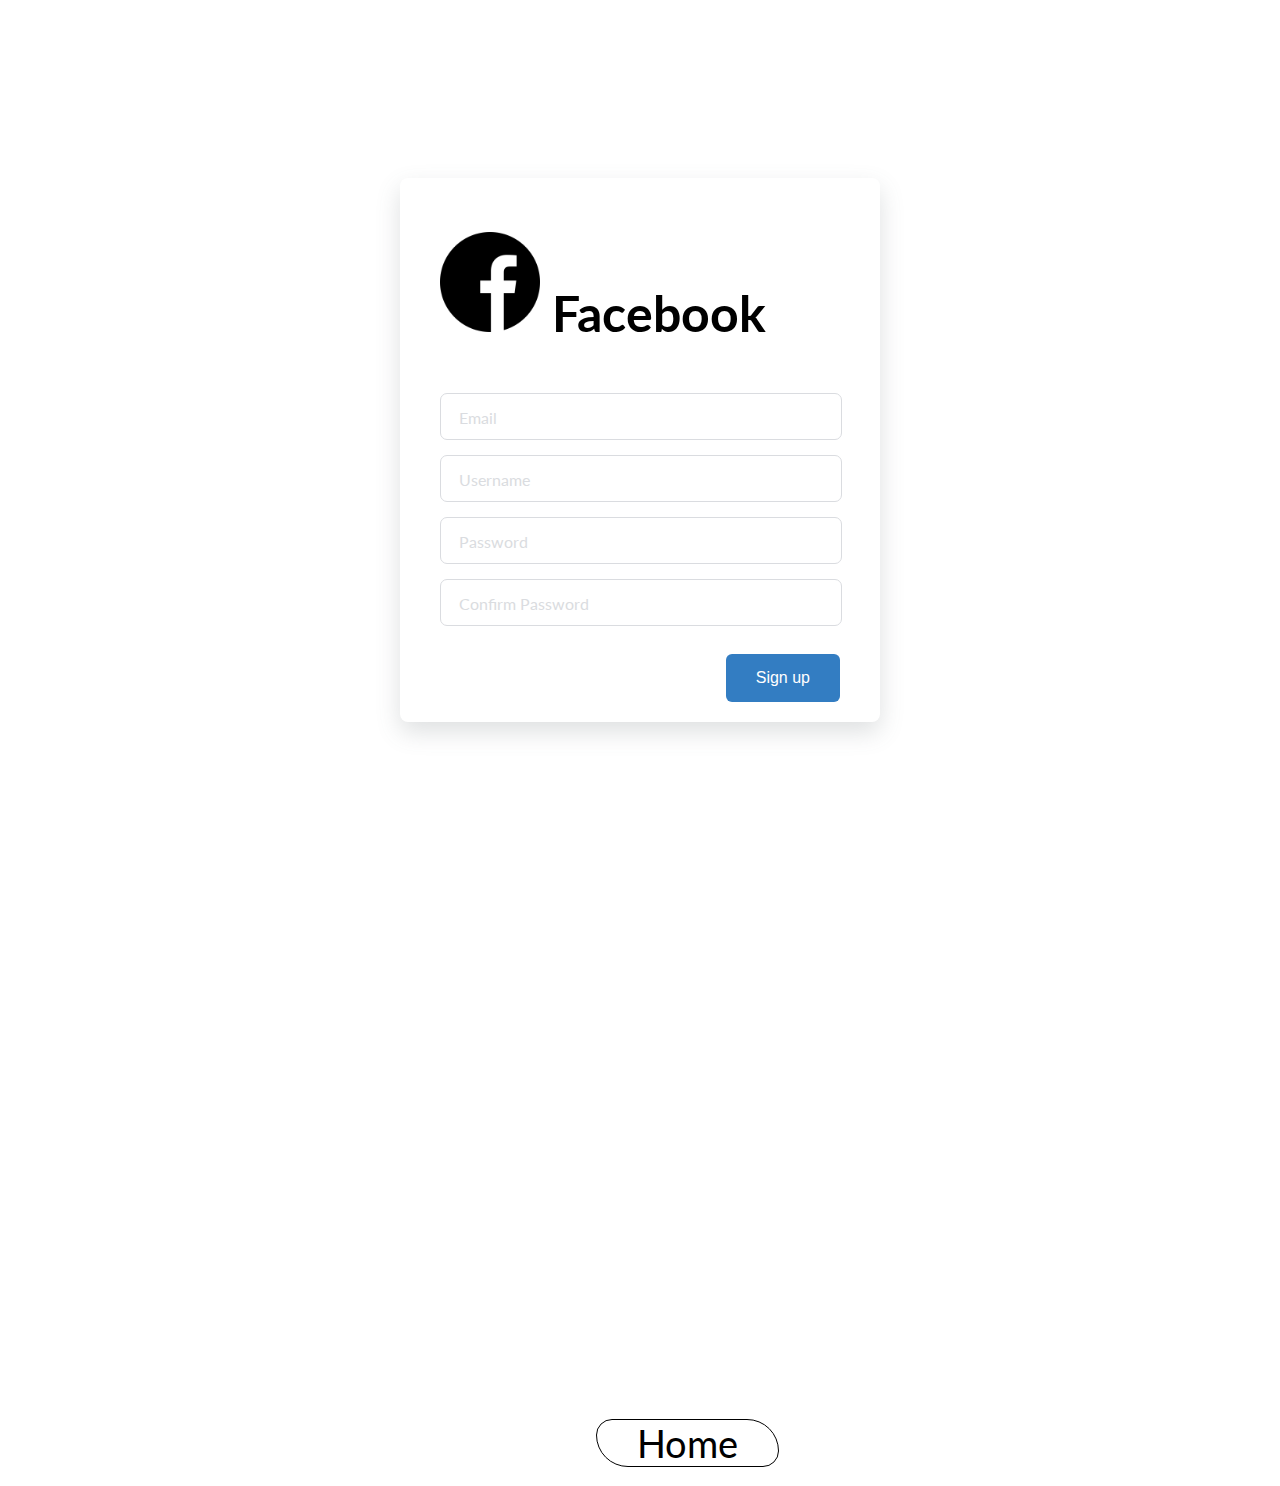
<file: facebook.html>
<!DOCTYPE html>
<html lang="en">

<head>
  <meta charset="UTF-8">
  <meta http-equiv="X-UA-Compatible" content="IE=edge">
  <meta name="viewport" content="width=device-width, initial-scale=1.0">
  <style>
    @import url('https://fonts.googleapis.com/css2?family=Lato&display=swap');

    /* Get rid of all default margins/paddings. Set typeface */
    body {
      box-sizing: border-box;
      margin: 0;
      padding: 0;
      background-color: white;
      font-family: "lato", sans-serif;
    }

    /* Puts the form in the center both horizontally and vertically. Sets its height to 100% of the viewport's height */

    .signupFrm {
      display: flex;
      justify-content: center;
      align-items: center;
      height: 100vh;
    }

    .form {
      background-color: white;
      width: 400px;
      border-radius: 8px;
      padding: 20px 40px;
      box-shadow: 0 10px 25px rgba(92, 99, 105, .2);
    }

    .title {
      font-size: 50px;
      margin-bottom: 50px;
    }

    .inputContainer {
      position: relative;
      height: 45px;
      width: 90%;
      margin-bottom: 17px;
    }

    /* Style the inputs */

    .input {
      position: absolute;
      top: 0px;
      left: 0px;
      height: 100%;
      width: 100%;
      border: 1px solid #DADCE0;
      border-radius: 7px;
      font-size: 16px;
      padding: 0 20px;
      outline: none;
      background: none;
      z-index: 1;
    }

    /* Hide the placeholder texts (a) */

    ::placeholder {
      color: transparent;
    }

    /* Styling text labels */

    .label {
      position: absolute;
      top: 15px;
      left: 15px;
      padding: 0 4px;
      background-color: white;
      color: #DADCE0;
      font-size: 16px;
      transition: 0.5s;
      z-index: 0;
    }

    .submitBtn {
      display: block;
      margin-left: auto;
      padding: 15px 30px;
      border: none;
      background-color: rgb(51, 125, 194);
      color: white;
      border-radius: 6px;
      cursor: pointer;
      font-size: 16px;
      margin-top: 30px;
    }

    .submitBtn:hover {
      background-color: #376fc2;
      transform: translateY(-2px);
    }

    .input:focus+.label {
      top: -7px;
      left: 3px;
      z-index: 10;
      font-size: 14px;
      font-weight: 600;
      color: rgb(51, 125, 194);
    }

    .input:focus {
      border: 2px solid rgb(51, 125, 194);
    }

    .input:not(:placeholder-shown)+.label {
      top: -7px;
      left: 3px;
      z-index: 10;
      font-size: 14px;
      font-weight: 600;
    }

    footer {
      margin-left: 45%;
      margin-bottom: 20px;
      padding-top: 10px;
      align-items: center;
      padding: 20px;
    }

    footer a {
      background-color: transparent;
      border: 1px solid black;
      font-size: 2.4rem;
      text-decoration: none;
      padding: 0 40px;
      border-radius: 20px 40px;
      color: black;
    }
  </style>
  <script src="js/facebook.js"></script>
  <title>Facebook</title>
</head>

<body>
  <div class="signupFrm" id="home">
    <form action="" class="form">
      <h1 class="title"><img src="Images/facebook.png" style="width: 100px;"> Facebook</h1>

      <div class="inputContainer">
        <input type="text" class="input" placeholder="a">
        <label for="" class="label">Email</label>
      </div>

      <div class="inputContainer">
        <input type="text" class="input" placeholder="a">
        <label for="" class="label">Username</label>
      </div>

      <div class="inputContainer">
        <input type="text" class="input" placeholder="a">
        <label for="" class="label">Password</label>
      </div>

      <div class="inputContainer">
        <input type="text" class="input" placeholder="a">
        <label for="" class="label">Confirm Password</label>
      </div>

      <input type="submit" class="submitBtn" value="Sign up">
    </form>
  </div>
  <footer style="position: absolute; margin-top: 500px;">
    <div></div>
    <div></div>
    <div></div>
    <div></div>
    <div></div>
    <a href="#home">Home</a>
  </footer>
</body>

</html>
</file>
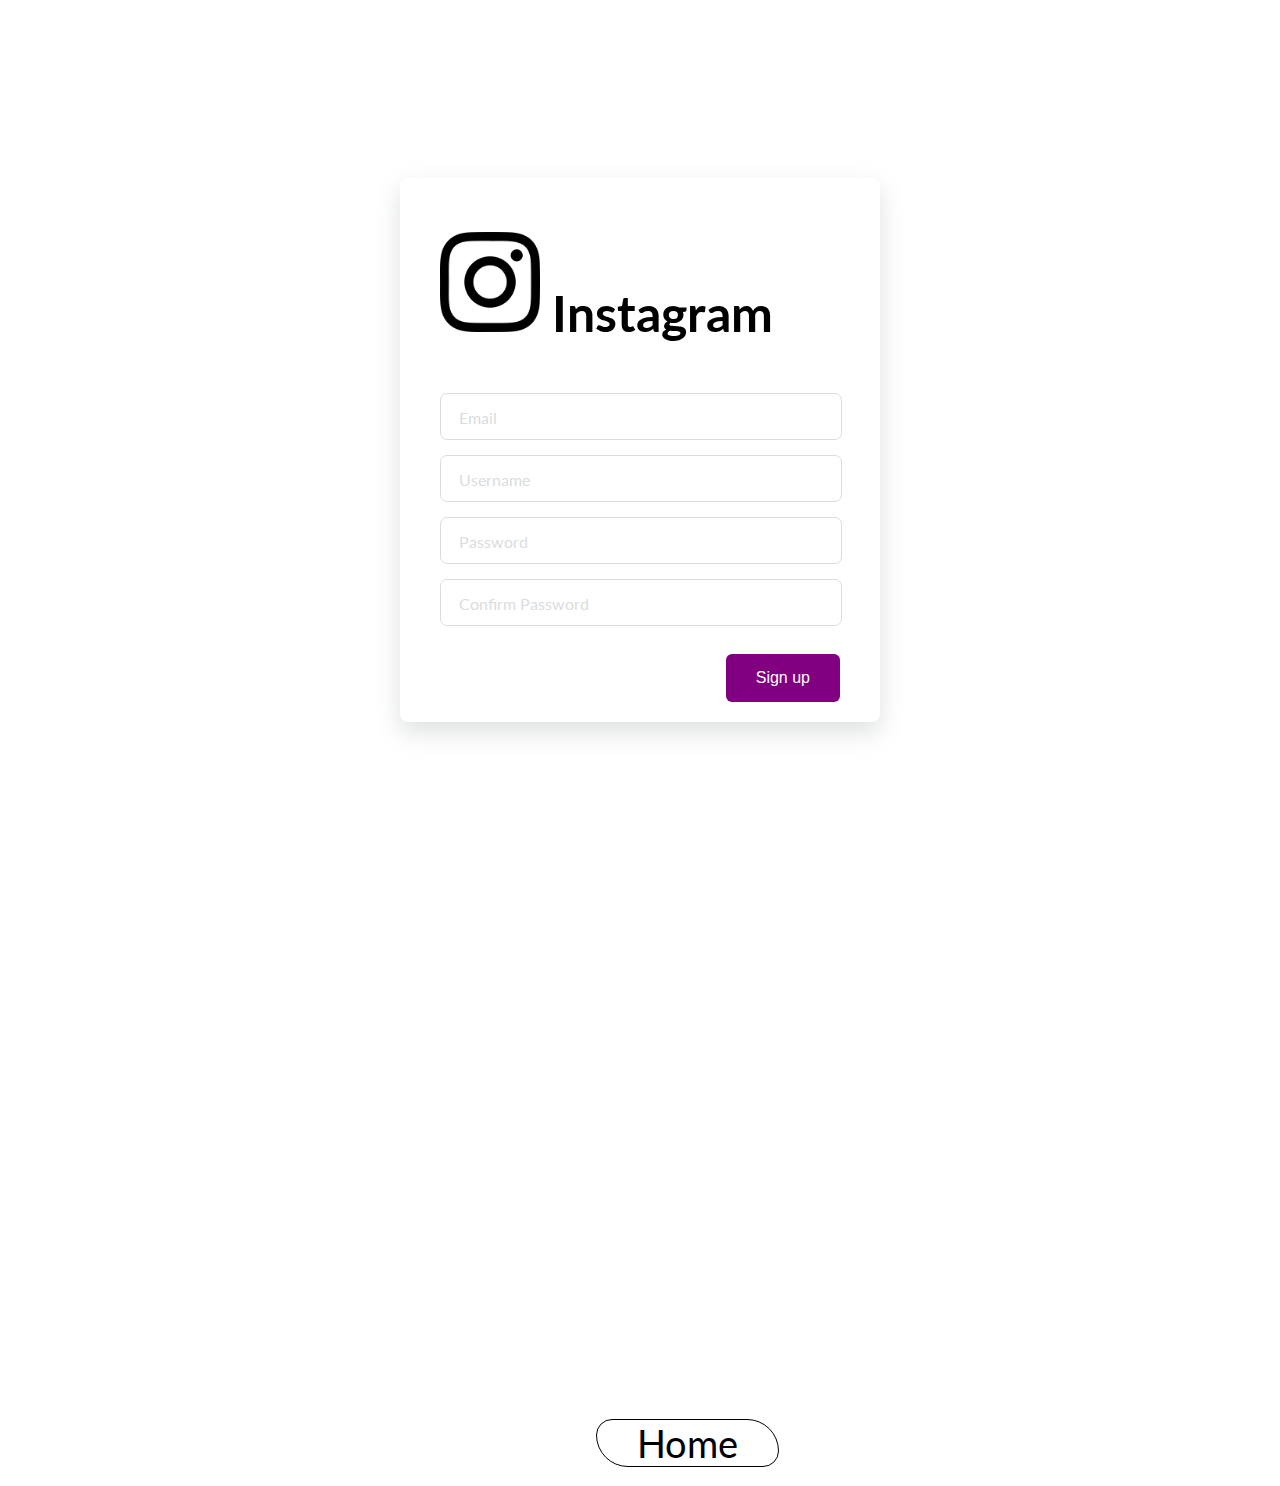
<file: instagram.html>
<!DOCTYPE html>
<html lang="en">

<head>
  <meta charset="UTF-8">
  <meta http-equiv="X-UA-Compatible" content="IE=edge">
  <meta name="viewport" content="width=device-width, initial-scale=1.0">
  <style>
    @import url('https://fonts.googleapis.com/css2?family=Lato&display=swap');

    /* Get rid of all default margins/paddings. Set typeface */
    body {
      box-sizing: border-box;
      margin: 0;
      padding: 0;
      background-color: white;
      font-family: "lato", sans-serif;
    }

    /* Puts the form in the center both horizontally and vertically. Sets its height to 100% of the viewport's height */

    .signupFrm {
      display: flex;
      justify-content: center;
      align-items: center;
      height: 100vh;
    }

    .form {
      background-color: white;
      width: 400px;
      border-radius: 8px;
      padding: 20px 40px;
      box-shadow: 0 10px 25px rgba(92, 99, 105, .2);
    }

    .title {
      font-size: 50px;
      margin-bottom: 50px;
    }

    .inputContainer {
      position: relative;
      height: 45px;
      width: 90%;
      margin-bottom: 17px;
    }

    /* Style the inputs */

    .input {
      position: absolute;
      top: 0px;
      left: 0px;
      height: 100%;
      width: 100%;
      border: 1px solid #DADCE0;
      border-radius: 7px;
      font-size: 16px;
      padding: 0 20px;
      outline: none;
      background: none;
      z-index: 1;
    }

    /* Hide the placeholder texts (a) */

    ::placeholder {
      color: transparent;
    }

    /* Styling text labels */

    .label {
      position: absolute;
      top: 15px;
      left: 15px;
      padding: 0 4px;
      background-color: white;
      color: #DADCE0;
      font-size: 16px;
      transition: 0.5s;
      z-index: 0;
    }

    .submitBtn {
      display: block;
      margin-left: auto;
      padding: 15px 30px;
      border: none;
      background-color: purple;
      color: white;
      border-radius: 6px;
      cursor: pointer;
      font-size: 16px;
      margin-top: 30px;
    }

    .submitBtn:hover {
      background-color: #9867C5;
      transform: translateY(-2px);
    }

    .input:focus+.label {
      top: -7px;
      left: 3px;
      z-index: 10;
      font-size: 14px;
      font-weight: 600;
      color: purple;
    }

    .input:focus {
      border: 2px solid purple;
    }

    .input:not(:placeholder-shown)+.label {
      top: -7px;
      left: 3px;
      z-index: 10;
      font-size: 14px;
      font-weight: 600;
    }

    footer {
      margin-left: 45%;
      margin-bottom: 20px;
      padding-top: 10px;
      align-items: center;
      padding: 20px;
    }

    footer a {
      background-color: transparent;
      border: 1px solid black;
      font-size: 2.4rem;
      text-decoration: none;
      padding: 0 40px;
      border-radius: 20px 40px;
      color: black;
    }
  </style>
  <script src="js/instagram.js"></script>
  <title>Instagram</title>
</head>

<body>
  <div class="signupFrm" id="home">
    <form action="" class="form">
      <h1 class="title"><img src="Images/instagram.png" style="width: 100px;"> Instagram</h1>

      <div class="inputContainer">
        <input type="text" class="input" placeholder="a" id="email">
        <label for="" class="label">Email</label>
      </div>

      <div class="inputContainer">
        <input type="text" class="input" placeholder="a" id="Username">
        <label for="" class="label">Username</label>
      </div>

      <div class="inputContainer">
        <input type="text" class="input" placeholder="a" id="Password1">
        <label for="" class="label">Password</label>
      </div>

      <div class="inputContainer">
        <input type="text" class="input" placeholder="a" id="Password2">
        <label for="" class="label">Confirm Password</label>
      </div>

      <input type="submit" class="submitBtn" value="Sign up">
    </form>
  </div>
  <footer style="position: absolute; margin-top: 500px;">
    <div></div>
    <div></div>
    <div></div>
    <div></div>
    <div></div>
    <a href="#home">Home</a>
  </footer>
</body>

</html>
</file>
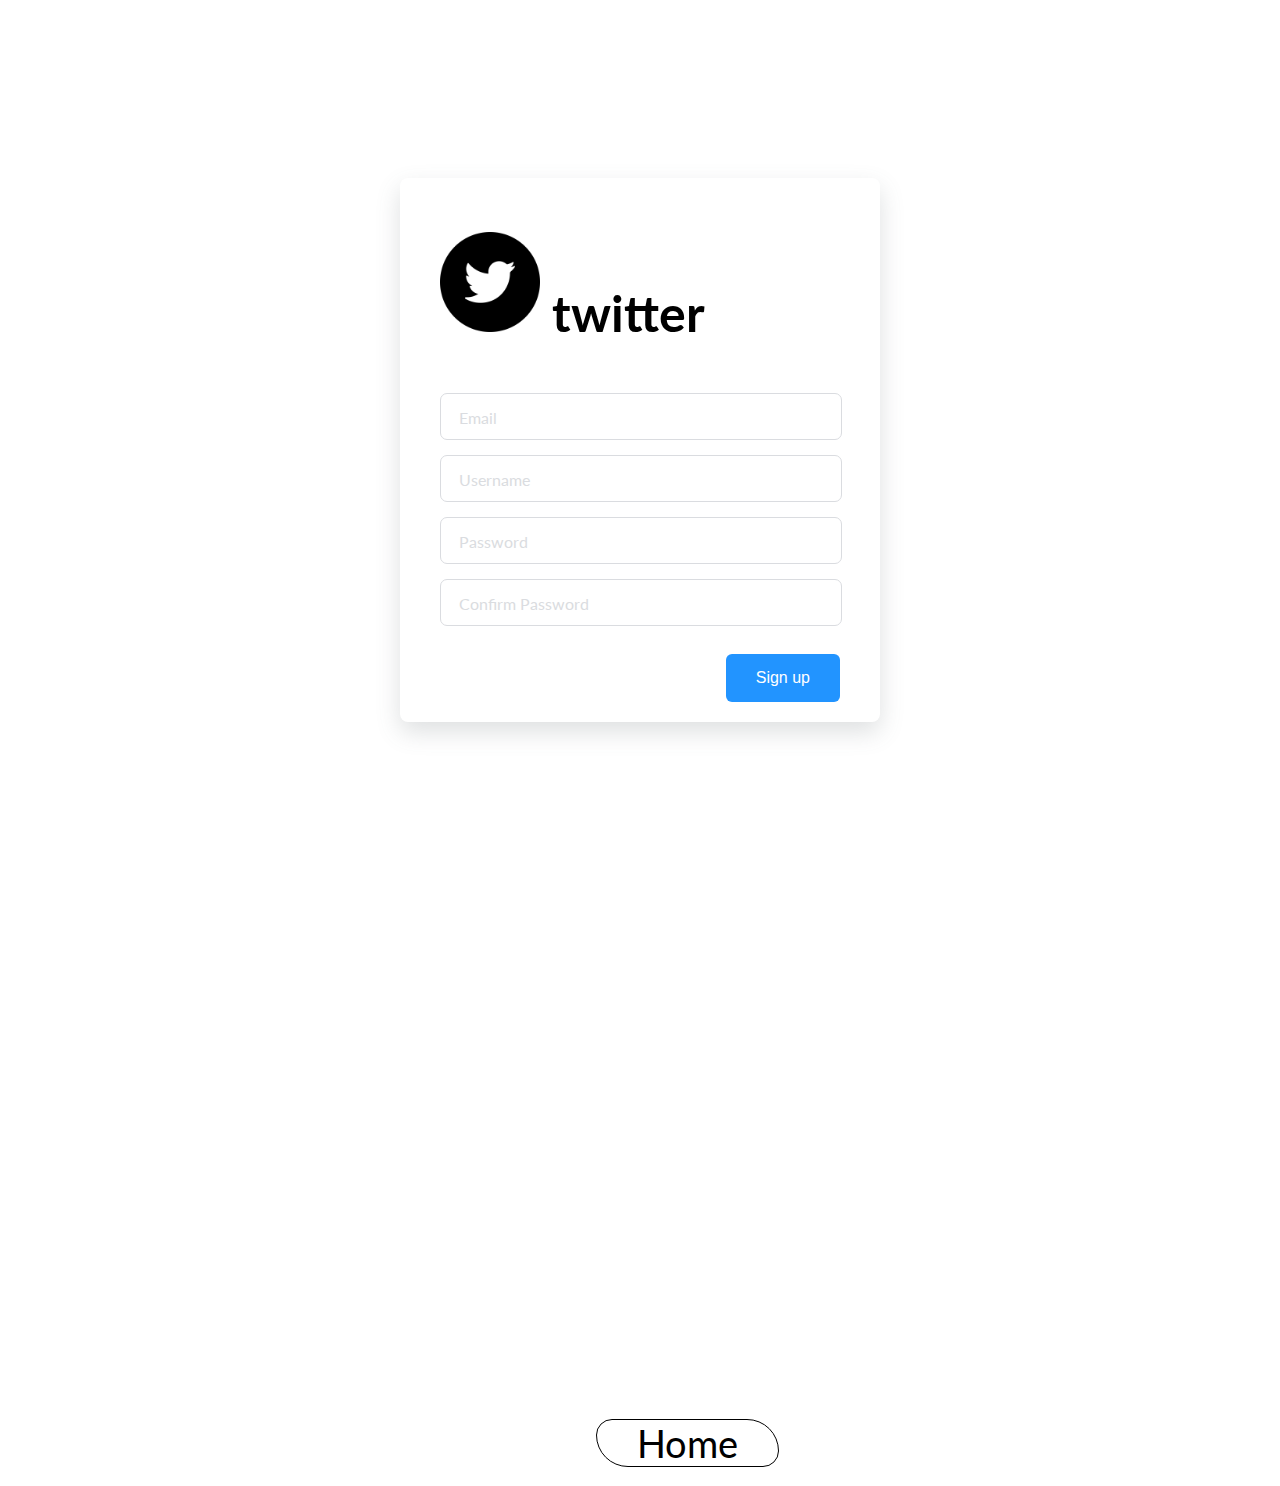
<file: twitter.html>
<!DOCTYPE html>
<html lang="en">

<head>
  <meta charset="UTF-8">
  <meta http-equiv="X-UA-Compatible" content="IE=edge">
  <meta name="viewport" content="width=device-width, initial-scale=1.0">
  <style>
    @import url('https://fonts.googleapis.com/css2?family=Lato&display=swap');


    /* Get rid of all default margins/paddings. Set typeface */
    body {
      box-sizing: border-box;
      margin: 0;
      padding: 0;
      background-color: white;
      font-family: "lato", sans-serif;
    }

    /* Puts the form in the center both horizontally and vertically. Sets its height to 100% of the viewport's height */

    .signupFrm {
      display: flex;
      justify-content: center;
      align-items: center;
      height: 100vh;
    }

    .form {
      background-color: white;
      width: 400px;
      border-radius: 8px;
      padding: 20px 40px;
      box-shadow: 0 10px 25px rgba(92, 99, 105, .2);
    }

    .title {
      font-size: 50px;
      margin-bottom: 50px;
    }

    .inputContainer {
      position: relative;
      height: 45px;
      width: 90%;
      margin-bottom: 17px;
    }

    /* Style the inputs */

    .input {
      position: absolute;
      top: 0px;
      left: 0px;
      height: 100%;
      width: 100%;
      border: 1px solid #DADCE0;
      border-radius: 7px;
      font-size: 16px;
      padding: 0 20px;
      outline: none;
      background: none;
      z-index: 1;
    }

    /* Hide the placeholder texts (a) */

    ::placeholder {
      color: transparent;
    }

    /* Styling text labels */

    .label {
      position: absolute;
      top: 15px;
      left: 15px;
      padding: 0 4px;
      background-color: white;
      color: #DADCE0;
      font-size: 16px;
      transition: 0.5s;
      z-index: 0;
    }

    .submitBtn {
      display: block;
      margin-left: auto;
      padding: 15px 30px;
      border: none;
      background-color: rgb(34, 148, 255);
      color: white;
      border-radius: 6px;
      cursor: pointer;
      font-size: 16px;
      margin-top: 30px;
    }

    .submitBtn:hover {
      background-color: #788eaf;
      transform: translateY(-2px);
    }

    .input:focus+.label {
      top: -7px;
      left: 3px;
      z-index: 10;
      font-size: 14px;
      font-weight: 600;
      color: rgb(34, 148, 255);
    }

    .input:focus {
      border: 2px solid rgb(34, 148, 255);
    }

    .input:not(:placeholder-shown)+.label {
      top: -7px;
      left: 3px;
      z-index: 10;
      font-size: 14px;
      font-weight: 600;
    }

    footer {
      margin-left: 45%;
      margin-bottom: 20px;
      padding-top: 10px;
      align-items: center;
      padding: 20px;
    }

    footer a {
      background-color: transparent;
      border: 1px solid black;
      font-size: 2.4rem;
      text-decoration: none;
      padding: 0 40px;
      border-radius: 20px 40px;
      color: black;
    }
  </style>
  <script src="js/twitter.js"></script>
  <title>Twitter</title>
</head>

<body>
  <div class="signupFrm" id="home">
    <form action="" class="form">
      <h1 class="title"><img src="Images/gorjeo.png" style="width: 100px;"> twitter</h1>

      <div class="inputContainer">
        <input type="text" class="input" placeholder="a">
        <label for="" class="label">Email</label>
      </div>

      <div class="inputContainer">
        <input type="text" class="input" placeholder="a">
        <label for="" class="label">Username</label>
      </div>

      <div class="inputContainer">
        <input type="text" class="input" placeholder="a">
        <label for="" class="label">Password</label>
      </div>

      <div class="inputContainer">
        <input type="text" class="input" placeholder="a">
        <label for="" class="label">Confirm Password</label>
      </div>

      <input type="submit" class="submitBtn" value="Sign up">
    </form>
  </div>
  <footer style="position: absolute; margin-top: 500px;">
    <div></div>
    <div></div>
    <div></div>
    <div></div>
    <div></div>
    <a href="#home">Home</a>
  </footer>
</body>

</html>
</file>
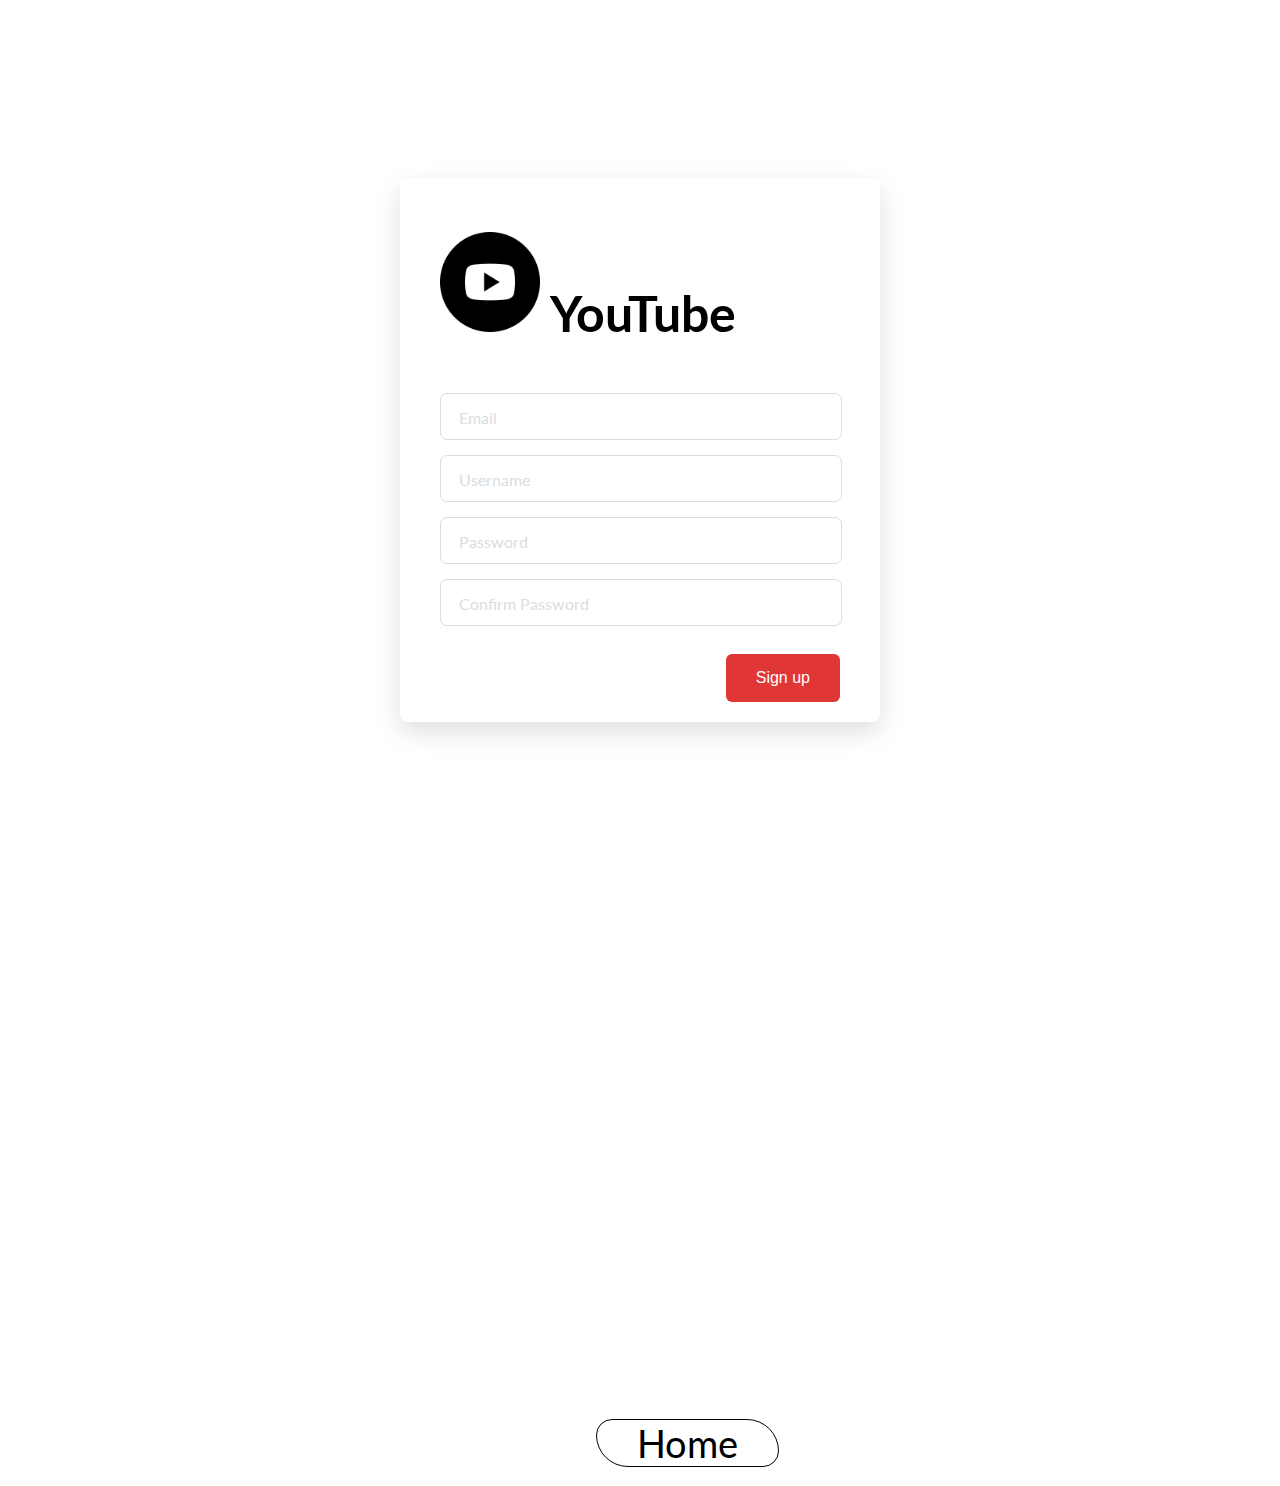
<file: youtube.html>
<!DOCTYPE html>
<html lang="en">

<head>
  <meta charset="UTF-8">
  <meta http-equiv="X-UA-Compatible" content="IE=edge">
  <meta name="viewport" content="width=device-width, initial-scale=1.0">
  <style>
    @import url('https://fonts.googleapis.com/css2?family=Lato&display=swap');


    /* Get rid of all default margins/paddings. Set typeface */
    body {
      box-sizing: border-box;
      margin: 0;
      padding: 0;
      background-color: white;
      font-family: "lato", sans-serif;
    }

    /* Puts the form in the center both horizontally and vertically. Sets its height to 100% of the viewport's height */

    .signupFrm {
      display: flex;
      justify-content: center;
      align-items: center;
      height: 100vh;
    }

    .form {
      background-color: white;
      width: 400px;
      border-radius: 8px;
      padding: 20px 40px;
      box-shadow: 0 10px 25px rgba(92, 99, 105, .2);
    }

    .title {
      font-size: 50px;
      margin-bottom: 50px;
    }

    .inputContainer {
      position: relative;
      height: 45px;
      width: 90%;
      margin-bottom: 17px;
    }

    /* Style the inputs */

    .input {
      position: absolute;
      top: 0px;
      left: 0px;
      height: 100%;
      width: 100%;
      border: 1px solid #DADCE0;
      border-radius: 7px;
      font-size: 16px;
      padding: 0 20px;
      outline: none;
      background: none;
      z-index: 1;
    }

    /* Hide the placeholder texts (a) */

    ::placeholder {
      color: transparent;
    }

    /* Styling text labels */

    .label {
      position: absolute;
      top: 15px;
      left: 15px;
      padding: 0 4px;
      background-color: white;
      color: #DADCE0;
      font-size: 16px;
      transition: 0.5s;
      z-index: 0;
    }

    .submitBtn {
      display: block;
      margin-left: auto;
      padding: 15px 30px;
      border: none;
      background-color: rgb(224, 54, 54);
      color: white;
      border-radius: 6px;
      cursor: pointer;
      font-size: 16px;
      margin-top: 30px;
    }

    .submitBtn:hover {
      background-color: #792b31;
      transform: translateY(-2px);
    }

    .input:focus+.label {
      top: -7px;
      left: 3px;
      z-index: 10;
      font-size: 14px;
      font-weight: 600;
      color: rgb(224, 54, 54);
    }

    .input:focus {
      border: 2px solid rgb(224, 54, 54);
    }

    .input:not(:placeholder-shown)+.label {
      top: -7px;
      left: 3px;
      z-index: 10;
      font-size: 14px;
      font-weight: 600;
    }

    footer {
      margin-left: 45%;
      margin-bottom: 20px;
      padding-top: 10px;
      align-items: center;
      padding: 20px;
    }

    footer a {
      background-color: transparent;
      border: 1px solid black;
      font-size: 2.4rem;
      text-decoration: none;
      padding: 0 40px;
      border-radius: 20px 40px;
      color: black;
    }
  </style>
  <script src="js/youtube.js"></script>
  <title>YouTube</title>
</head>

<body>
  <div class="signupFrm" id="home">
    <form action="" class="form">
      <h1 class="title"><img src="Images/youtube.png" style="width: 100px;"> YouTube</h1>

      <div class="inputContainer">
        <input type="text" class="input" placeholder="a" id="email">
        <label for="" class="label">Email</label>
      </div>

      <div class="inputContainer">
        <input type="text" class="input" placeholder="a" id="Username">
        <label for="" class="label">Username</label>
      </div>

      <div class="inputContainer">
        <input type="text" class="input" placeholder="a" id="Password1">
        <label for="" class="label">Password</label>
      </div>

      <div class="inputContainer">
        <input type="text" class="input" placeholder="a" id="Password2">
        <label for="" class="label">Confirm Password</label>
      </div>

      <input type="submit" class="submitBtn" value="Sign up">
    </form>
  </div>
  <footer style="position: absolute; margin-top: 500px;">
    <div></div>
    <div></div>
    <div></div>
    <div></div>
    <div></div>
    <a href="#home">Home</a>
  </footer>
</body>

</html>
</file>
